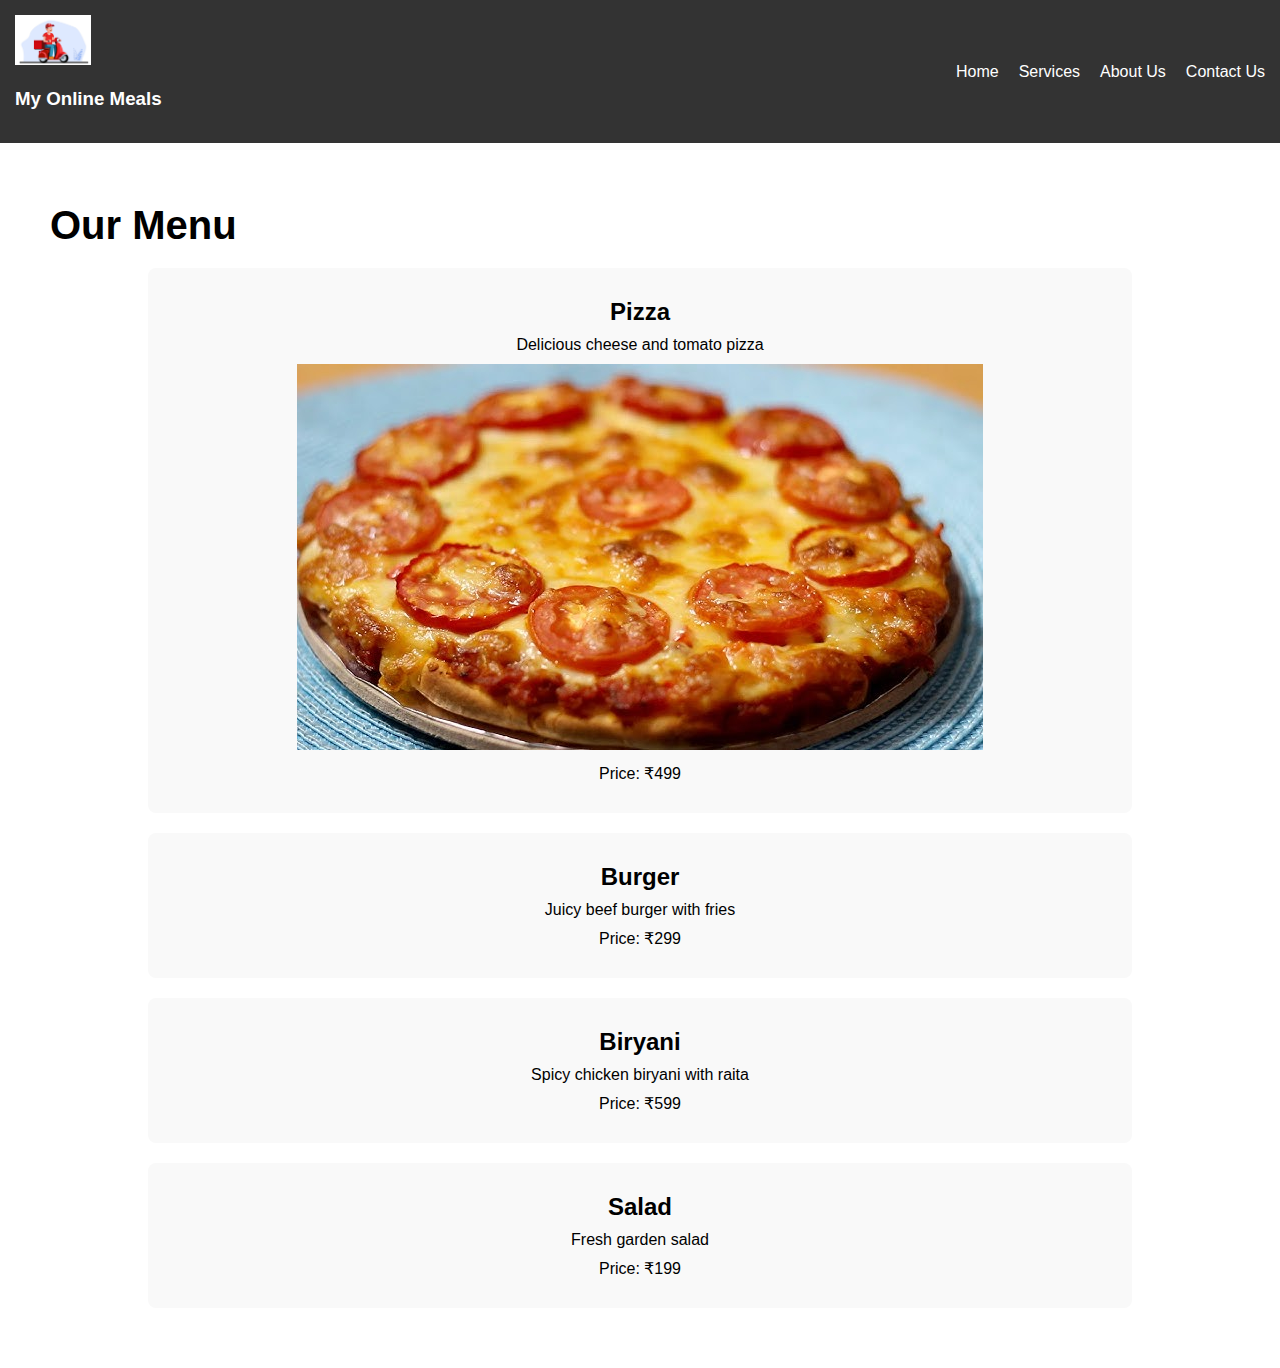
<file: menu.html>
<!DOCTYPE html>
<html lang="en">
<head>
    <meta charset="UTF-8">
    <meta name="viewport" content="width=device-width, initial-scale=1.0">
    <title>Food Menu | My Online Meals</title>
    <link rel="stylesheet" href="menu.css">
</head>
<body>

    <nav class="navbar">
        <div>
            <img id="logo" src="image  5.jpg" alt="Myonlinemeals.com">
            <h3>My Online Meals</h3>
        </div>
        <ul>
            <li class="item"><a href="index.html">Home</a></li>
            <li class="item"><a href="#services-container">Services</a></li>
            <li class="item"><a href="#clients-container">About Us</a></li>
            <li class="item"><a href="#contact-container">Contact Us</a></li>
        </ul>
    </nav>

    <section id="menu">
        <h1 class="h-primary">Our Menu</h1>
        <div class="menu-items">
            <div class="menu-item">
                <h2>Pizza</h2>
                <p>Delicious cheese and tomato pizza</p>
                <img src="image11.jpg">
                <p>Price: ₹499</p>
            </div>
            <div class="menu-item">
                <h2>Burger</h2>
                <p>Juicy beef burger with fries</p>
                <p>Price: ₹299</p>
            </div>
            <div class="menu-item">
                <h2>Biryani</h2>
                <p>Spicy chicken biryani with raita</p>
                <p>Price: ₹599</p>
            </div>
            <div class="menu-item">
                <h2>Salad</h2>
                <p>Fresh garden salad</p>
                <p>Price: ₹199</p>
            </div>
        </div>
    </section>

</body>
</html>
</file>
<file: menu.css>
/* Global Styles */
body {
    font-family: 'Baloo Bhai 2', sans-serif;
    margin: 0;
    padding: 0;
    background-color: #f8f8f8;
}

.navbar {
    background-color: #333;
    color: white;
    padding: 15px;
    display: flex;
    justify-content: space-between;
    align-items: center;
}

.navbar img {
    height: 50px;
}

.navbar ul {
    list-style-type: none;
    margin: 0;
    padding: 0;
    display: flex;
}

.navbar li {
    margin-left: 20px;
}

.navbar a {
    color: white;
    text-decoration: none;
}

/* Button Styles */
.btn {
    background-color: #ff6347; /* Tomato color */
    color: white;
    padding: 10px 20px;
    border: none;
    border-radius: 5px;
    cursor: pointer;
}

.btn a {
    color: white;
    text-decoration: none;
}

/* Home Section */
#home {
    text-align: center;
    padding: 50px;
}

.h-primary {
    font-size: 2.5em;
}

.h-primary, h2, p {
    margin: 10px 0;
}

/* Services Section */
#services-container {
    padding: 50px;
    background-color: #fff;
}

.services {
    display: flex;
    justify-content: space-around;
    flex-wrap: wrap;
}

.box {
    background-color: #f1f1f1;
    border-radius: 8px;
    padding: 20px;
    margin: 15px;
    width: 30%;
    text-align: center;
}

.box img {
    width: 100%;
    height: auto;
    border-radius: 5px;
}

/* Clients Section */
#clients-container {
    padding: 50px;
}

.clients img {
    margin: 10px;
    width: 100px; /* Adjust size as needed */
}

/* Contact Section */
#contact-container {
    padding: 50px;
    background-color: #fff;
}

.form {
    max-width: 600px;
    margin: auto;
}

.form div {
    margin-bottom: 15px;
}

input[type="text"],
input[type="email"],
textarea {
    width: 100%;
    padding: 10px;
    border: 1px solid #ccc;
    border-radius: 5px;
}

/* Menu Page Styles */
#menu {
    padding: 50px;
    background-color: #fff;
}

.menu-items {
    display: flex;
    flex-direction: column;
    align-items: center;
}

.menu-item {
    background-color: #f9f9f9;
    border-radius: 8px;
    padding: 20px;
    margin: 10px;
    width: 80%;
    text-align: center;
}

.menu-item h2 {
    margin-bottom: 10px;
}
</file>
